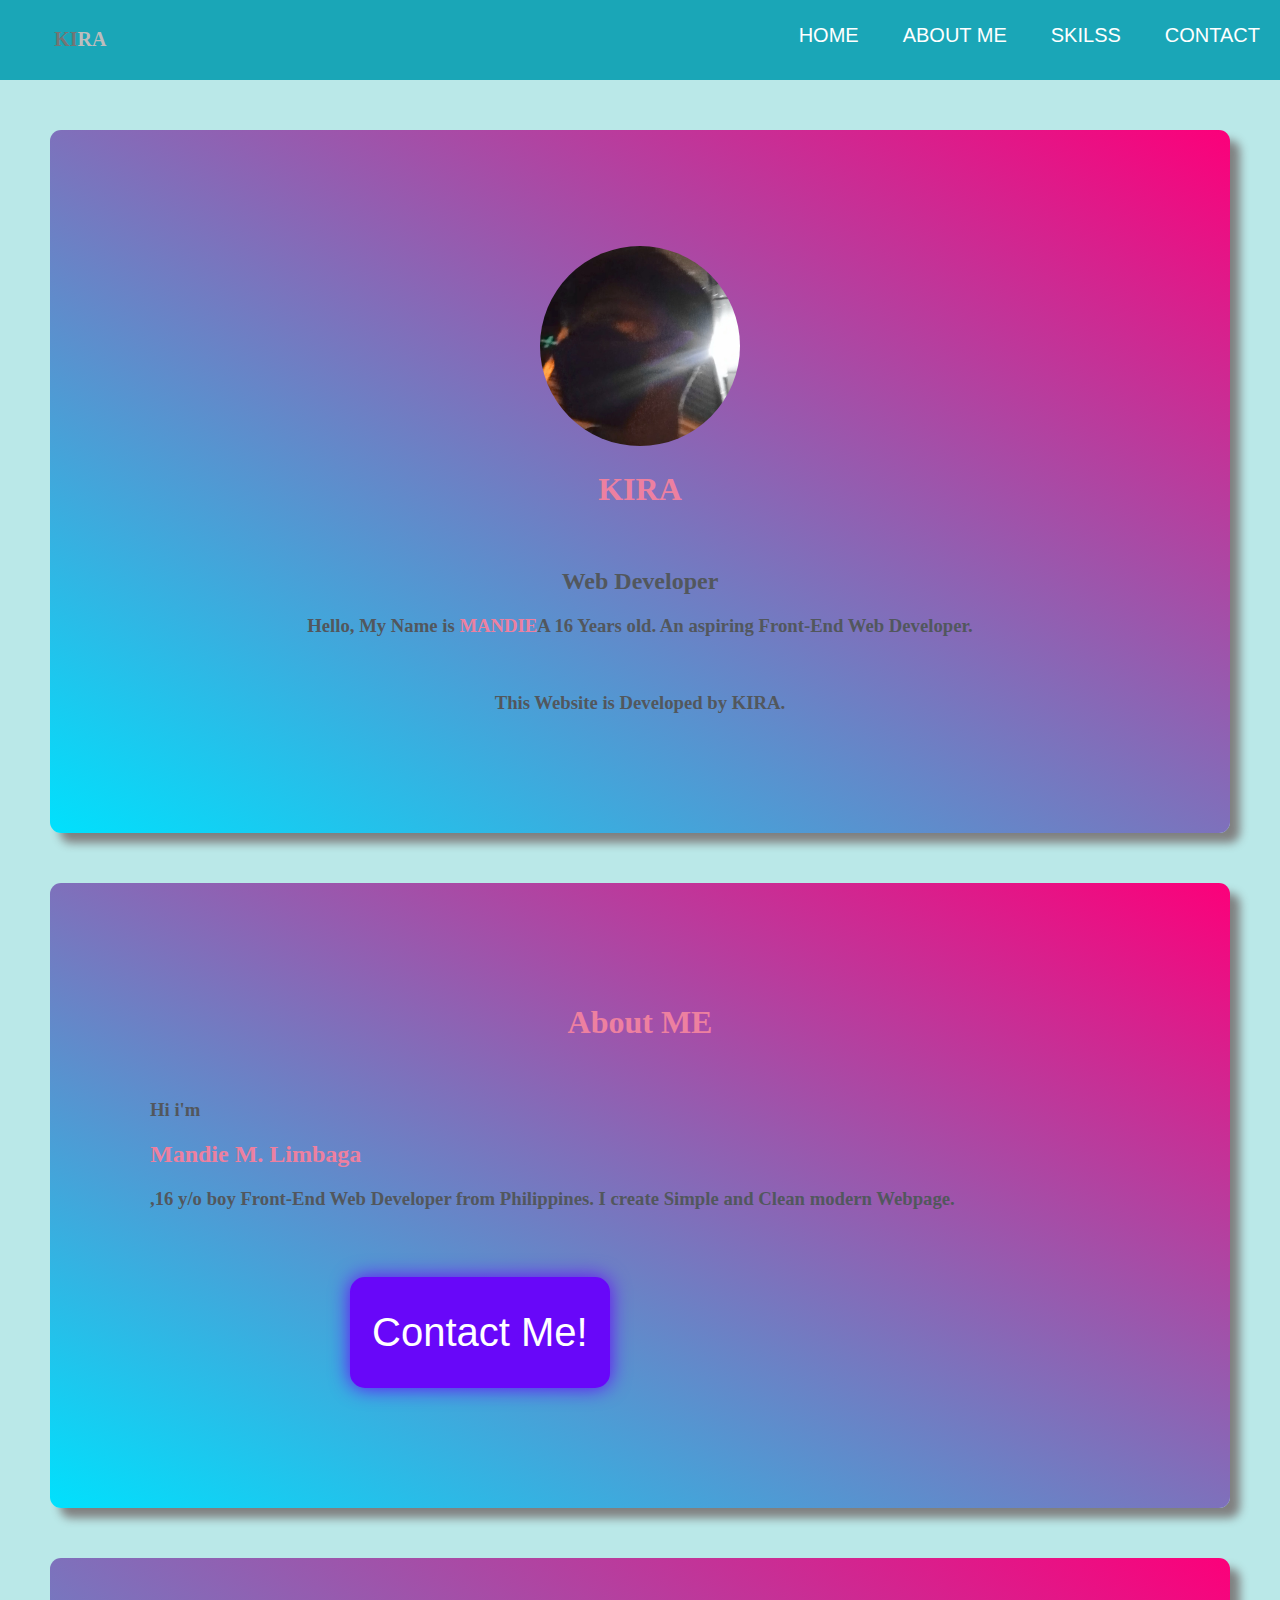
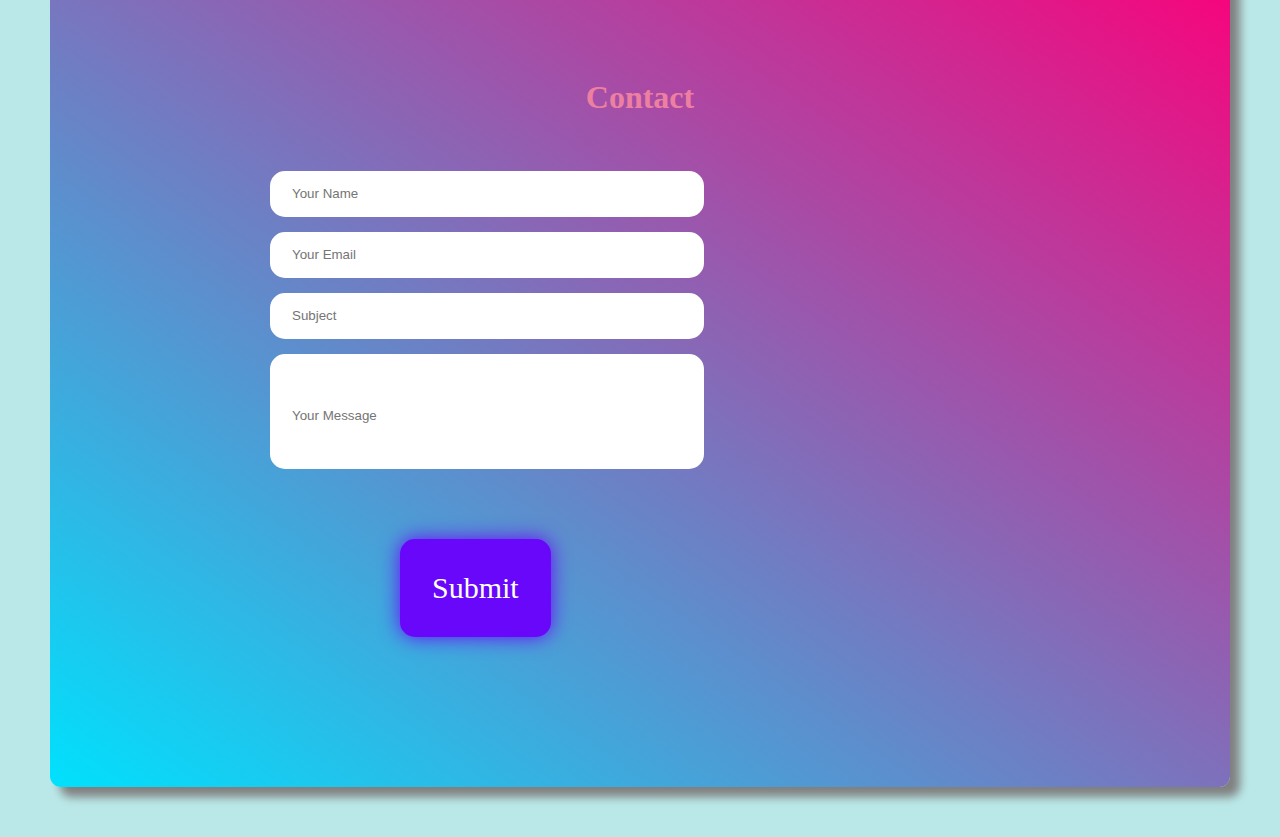
<file: index.html>
<!DOCTYPE html>
<html>
    <head lang="en">
        <lang="en">
        <title>My PROFILE | KIRA</title>
        <meta name="viewport" content="width=device-width, initial-scale=1.0">
        <link rel="stylesheet" href="mystyle.css">
    </head>
    <body>
      <!-- navigation bar -->
      <div id="navbar">
        <h3>KI<span>RA</span></h3>
            <div class="nav">
                <ul>
                    <li><a href="index.html">HOME</a></li>
                    <li><a href="About.html">ABOUT ME</a></li>
                    <li><a href="#skills">SKILSS</a></li>
                    <li><a href="Contact.html">CONTACT</a></li>
                </ul>
            </div>
          </div>
      <!-- End navigation bar -->
      
      <!-- Profile section -->
        <div class="card">
          <div class="avatar">
            <p align="center"><img src="MyProfile.jpg" alt="face"></p>
          </div>
            <div id="Name">
              <h1>KIRA</h1>
              </br>
              <h2>Web Developer</h2>
              <h3>Hello, My Name is <span>MANDIE</span>A 16 Years old. An aspiring Front-End Web Developer.
              </h3>
              </br>
              <h3>This Website is Developed by KIRA.</h3>
            </div>
        </div>
      <!-- End Profile section-->
        
      <!-- About Me section-->
        <div id="Container">
          <div class="about">
            <h1>About ME</h1>
            </br>
            <h3>Hi i'm </h3><h2>Mandie M. Limbaga</h2><h3>,16 y/o boy Front-End Web Developer from Philippines. I create Simple and Clean modern Webpage.</h3>
             </br>
             <button class="button"><a href="Contact.html">Contact Me!</a></button>
          </div>
        </div>
      <!-- End About Me section -->
      
      <!-- My Contact section-->
        <div class="contact">
          <h1>Contact</h1>
          </br>
          <form>
            <input type="text" class="input-field" placeholder="Your Name" required>
            <input type="Email" class="input-field" placeholder="Your Email" required>
            <input type="text" class="input-field" placeholder="Subject" required>
            <input type="text" class="input-field textarea-field" placeholder="Your Message" required>
            <button class="submit-btn" type="submit">Submit</button>
          </form>
        </div>
      <!-- End Contact-->
    </body>
</html>
</file>
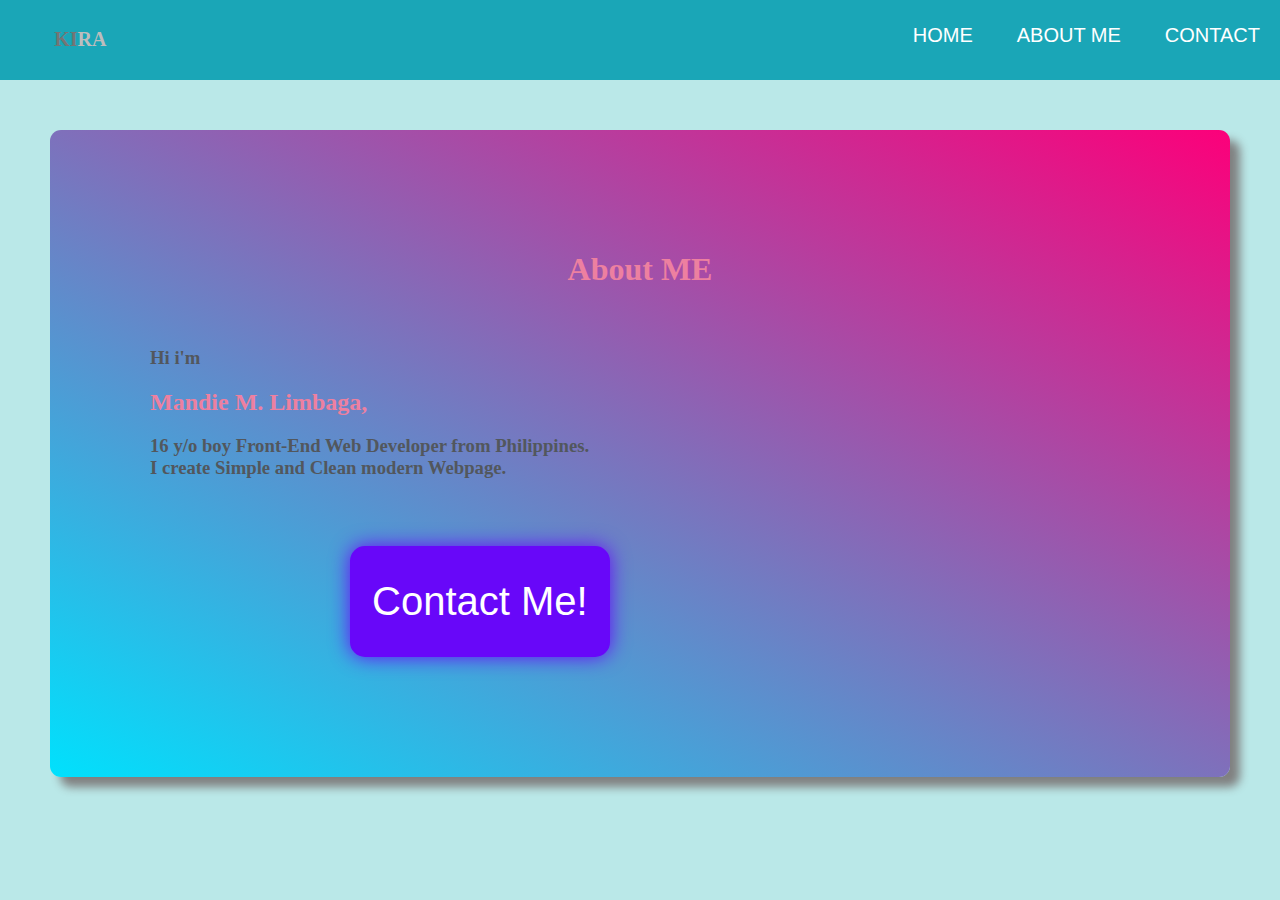
<file: About.html>
<!DOCTYPE html>
<html>
    <head lang="en">
        <lang="en">
        <title>About Me My PROFILE | KIRA</title>
        <meta name="viewport" content="width=device-width, initial-scale=1.0">
        <link rel="stylesheet" href="mystyle.css">
    </head>
    <body>
     <!-- navigation bar -->
      <div id="navbar">
        <h3>KI<span>RA</span></h3>
            <div class="nav">
                <ul>
                    <li><a href="index.html">HOME</a></li>
                    <li><a href="About.html">ABOUT ME</a></li>
                    <li><a href="Contact.html">CONTACT</a></li>
                </ul>
            </div>
          </div>
      <!-- End navigation bar -->
      
      <!-- About Me section-->
        <div id="Container">
          <div class="about">
          <h1>About ME</h1>
          </br>
          <h3>Hi i'm</h3><h2>Mandie M. Limbaga,</h2><h3>16 y/o boy Front-End Web Developer from Philippines.</br> I create Simple and Clean modern Webpage.</h3>
          </br>
          <button class="button"><a href="Contact.html">Contact Me!</a></button>
          </div>
        </div>
      <!-- End About Me section -->
    </body>
</file>
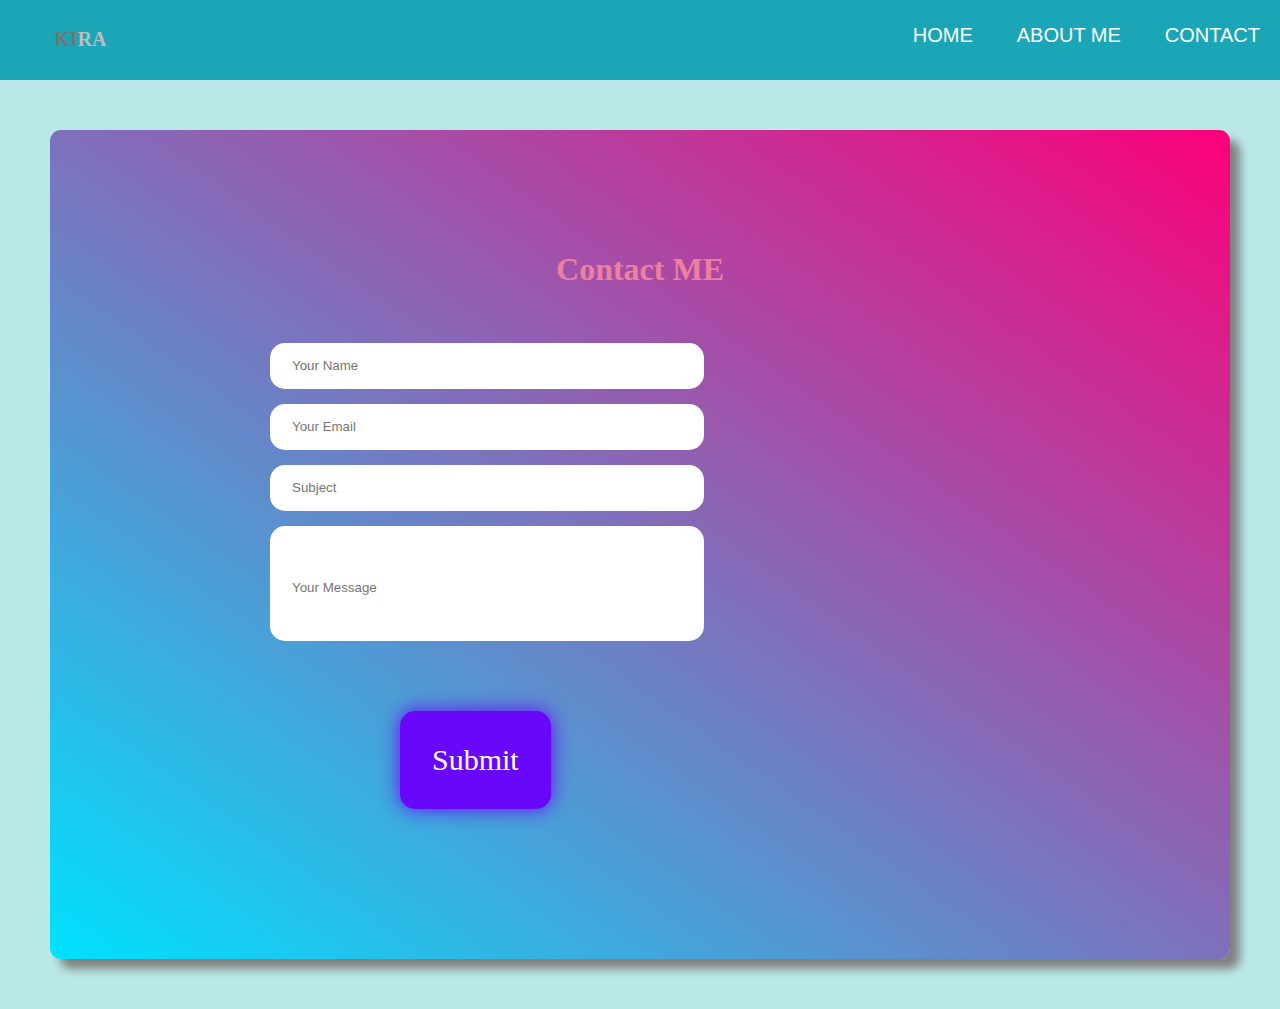
<file: Contact.html>
<!DOCTYPE html>
<html>
    <head lang="en">
        <lang="en">
        <title>Contact My PROFILE | KIRA</title>
        <meta name="viewport" content="width=device-width, initial-scale=1.0">
        <link rel="stylesheet" href="mystyle.css">
    </head>
    <body>
      <!-- navigation bar -->
      <div id="navbar">
        <h3>KI<span>RA</span></h3>
            <div class="nav">
                <ul>
                    <li><a href="index.html">HOME</a></li>
                    <li><a href="About.html">ABOUT ME</a></li>
                    <li><a href="Contact.html">CONTACT</a></li>
                </ul>
            </div>
          </div>
      <!-- End navigation bar -->
      
      <!-- My Contact section-->
        <div class="contact">
          <h1>Contact ME</h1>
          </br>
          <form>
            <input type="text" class="input-field" placeholder="Your Name" required>
            <input type="Email" class="input-field" placeholder="Your Email" required>
            <input type="text" class="input-field" placeholder="Subject" required>
            <input type="text" class="input-field textarea-field" placeholder="Your Message" required>
            <button class="submit-btn" type="submit">Submit</button>
          </form>
        </div>
      <!-- End Contact-->
    </body>
</file>
<file: mystyle.css>
body {
    margin:0;
    padding:0;
    background-color: #BAE8E8;
}
/* This is navbar section where i van design the vanbar background*/
#navbar {
  width: 100%;
  height: 80px;
  background-color: #1AA6B7;
}

#navbar h3 {
  position: absolute;
  padding: 3px;
  float: left;
  margin-left: 4%;
  margin-top: 25px;
  color: #757575;
  font-family: 'Audiowide', astigmatic;
  font-size: 20px;
}

#navbar span {
  color: #BDBDBD;
  font-family: 'Audiowide', astigmatic;
  
}
/* This is the end of navbar section*/

/* This is the nav section where i can put the title of nav.*/
.nav ul {
  width: auto;
  float: right;
}

.nav li {
  align-items: center;
  display: inline-block;
  padding: 4px 20px;
  margin-top: 4px;
}

.nav a {
  text-align: center;
  color: #ffffff;
  text-decoration: none;
  font-family:'Open Sans', Sans-Serif;
  font-size: 20px;
  border-radius: 3px;
}
/* The end of the nav section.*/
@media only screen and (max-width: 768px){
  /*for mobile phones*/
  #navbar {
    width: 100%;
    height: 70px;
    background-color: #1AA6B7;
  }
  
  #navbar h3 {
  position: absolute;
  padding: 3px;
  float: left;
  margin-left: 7%;
  margin-top: 25px;
  color: #757575;
  font-family: 'Audiowide', astigmatic;
  font-size: 20px;
  }
  
  .nav {
    display: none;
  }
}

/* This part is the card where my avatar and other about me.*/
.card {
  border-radius: 11px;
  float: auto;
  border-color: 4px;
  padding: 100px;
  margin: 50px;
  background-image: linear-gradient(to right top, #00E1FD , #FC007A);
  box-shadow: 10px 10px 10px 0 grey;
}

.avatar img {
  height: 200px;
  width: 200px;
  align-items: center;
  border-radius: 50%;
  object-fit: contain;
 
}

#Name {
  text-align: center;
  color: #52575D;
}
#Name h1{
  color:#ED80A0;
}
#Name span {
  color:#ED80A0;
}
/* This is the end of card,avatar, name.*/ 

/* This is the container section and about me section*/
.about{
  color: #ED80A0;
}

.about h1 {
  text-align: center;
}
.about h3 {
  color: #52575D;
}
.about h2 {
  color: #ED80A0;
}
#Container{
  border-radius: 11px;
  float: auto;
  border-color: 4px;
  padding: 100px;
  margin: 50px;
  background-image: linear-gradient(to right top, #00E1FD , #FC007A);
  box-shadow: 10px 10px 10px 0 grey;
  justify: justify-content;
}
/* This is the end of Container*/

/* This is a button section where you can design the button*/
#Container .button {
  border: 2px solid #6807F9;
  background-color: #6807F9;
  padding: 30px 20px;
  font-size: 40px;
  font-family: "montserrat";
  cursor: pointer;
  margin: 20px;
  margin-top: 30px;
  margin-left: 200px;
  transition: 0.8s;
  position: relative;
  overflow: hidden;
  display: center;
  border-radius: 15px;
  box-shadow: 0 0 20px #6807F9;
}

#Container .button a{
  color: #fff;
  text-decoration: none;
  font-family:'Open Sans', Sans-Serif;
}

#Container .button:hover{
  display: float;
  color: #ffffff;
  background-color: #6807F9;
  border: solid #6807F9;
}

#Container .button::before {
  content: "";
  position: absolute;
  left: 0;
  width: 100%;
  height: 0%;
  background-color: #00CED1;
  z-index: -1;
  transition: 0.8s;
}

@media screen and (max-width: 768px){
  /*media screen of .contaner button{}*/
  #Container .button {
    border: 2px solid #6807F9;
    background-color: #6807F9;
    padding: 30px 20px;
    font-size: 40px;
    font-family: "montserrat";
    cursor: pointer;
    margin: 20px;
    margin-left: 200px;
    transition: 0.8s;
    position: relative;
    display: center;
    border-radius: 15px;
    box-shadow: 0 0 20px #6807F9;
  }

  #Container .button a{
    color: #fff;
    text-decoration: none;
    font-family:'Open Sans', Sans-Serif;
  }

  #Container .button:hover{
    display: float:
    color: #fff;
    background-color: #6807F9;
    border: solid #6807F9;
  }
  
  #Container .button::after{
    background-color: #6807F9;
  }
  #Container .button::before {
    content: "";
    position: absolute;
    left: 0;
    width: 100%;
    height: 0%;
    background-color: #6807F9;
    z-index: -1;
    transition: 0.8s;
  }
}
/* This is the end of the button section*/

/* This is the contact section where they can contact me via Gmail.*/ 

 .contact {
  border-radius: 11px;
  float: auto;
  border-color: 4px;
  padding: 100px;
  margin: 50px;
  background-image: linear-gradient(to right top, #00E1FD , #FC007A);
  box-shadow: 10px 10px 10px 0 grey;
  justify: justify-content;
  display: center;
  align-items: center;
}

.contact h1 {
  text-align: center;
  color: #ED80A0;
}

.form {
  margin: 30px;
  padding: 100px;
  align-items: center;
}

.input-field {
  display: center;
  width: 400px;
  height: 40px;
  margin-top: 15px;
  margin-left: 120px;
  padding-left: 20px;
  padding-right: 10px;
  border-radius: 15px;
  border: 2px solid #fff;
  outline: none;
}

.textarea-field {
  height:100px;
  padding-top: 10px;
}

.submit-btn {
  border: 2px solid #6807F9;
   background-color: #6807F9;
   color: #fff;
   padding: 30px 30px;
   font-size: 30px;
   font-family: "montserrat";
   cursor: pointer;
   margin: 50px;
   margin-left: 250px;
   margin-top: 70px;
   transition: 0.8s;
   position: relative;
   display: center;
   border-radius: 15px;
   box-shadow: 0 0 20px #6807F9;
}





/*this is ghe end of my contact section*/

@media screen and (max-width: 768px) {
  
  .card {
    align-items: center;
    border-radius: 11px;
    float: auto;
    border-color: 4px;
    padding: 60px;
    margin: 20px;
    background-color: rgb(66,66,66);
    justify: justify-content;
  }
  
  #Container{
    border-radius: 11px;
    float: auto;
    border-color: 4px;
    padding: 60px;
    margin: 20px;
    background-color: rgb(66, 66, 66);
    justify: justify-content;
    color: rgb(189, 189, 189);
    padding
  }
  
  #Container .button {
    border: 2px solid #696969;
    background-color: #696969;
    padding: 20px 20px;
    margin: 20px;
    font-size: 20px;
    font-family: "montserrat";
    cursor: pointer;
    transition: 0.8s;
    position: center;
    overflow: hidden;
    color: #ffffff;
    display: float;
    border-radius: 15px;
  }
  .contact {
    display: block;
    border-radius: 11px;
    float: auto;
    border-color: 4px;
    padding: 60px;
    margin: 20px;
    background-image: linear-gradient(to right top, #00E1FD , #FC007A);
    box-shadow: 10px 10px 10px 0 grey;
    justify: justify-content;
    
  }
  .contact h1{
    text-align: center;
  }
  
  /*this is contact form */
  .form {
    width: 100%;
    margin: 100px;
    padding: 100px;
    align-items: center;
  }

  .input-field {
    align-items: center;
    display: center;
    width: 250px;
    height: 40px;
    margin-top: 15px;
    margin-left: -39px;
    margin-right: px;
    border-radius: 25px;
    border: 2px solid #fff;
    outline: none;
  }

  .textarea-field {
    height:100px;
    padding-top: 10px;
  }
  
  
  .submit-btn{
   border: 2px solid #6807F9;
   background-color: #6807F9;
   color: #fff;
   padding: 20px 30px;
   font-size: 20px;
   font-family: "montserrat";
   cursor: pointer;
   margin: 50px;
   margin-left: 35px;
   margin-top: 70pxpx;
   transition: 0.8s;
   position: relative;
   display: center;
   border-radius: 15px;
   box-shadow: 0 0 20px #6807F9;
  }
  
}
</file>
